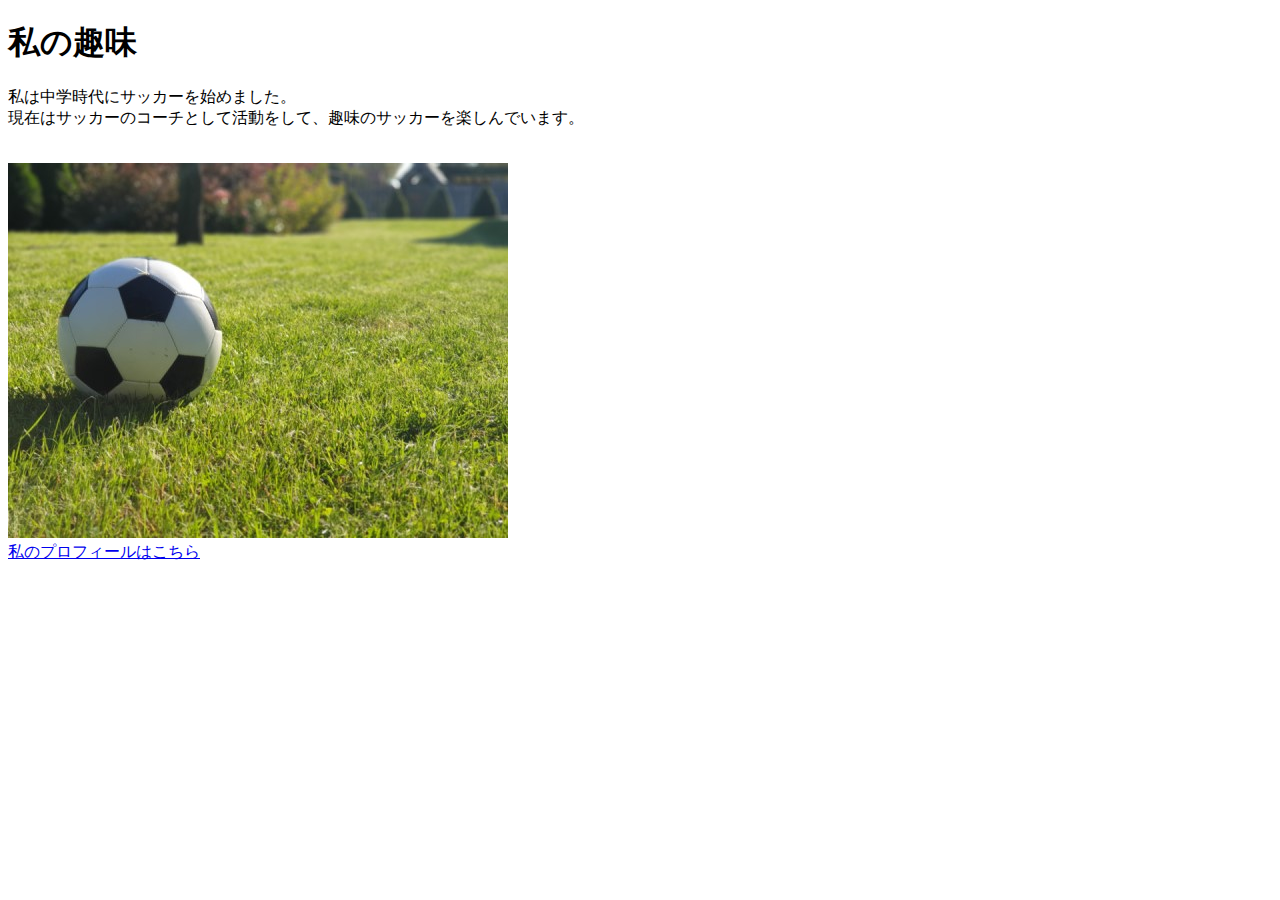
<file: kadai_005/html/index.html>
<!DOCTYPE html>
<html>
  <head>
    <meta charset="utf-8">
    <meta name="description" content="このページは５章の課題です">
    <title>５章課題</title>
  </head>
   <body>
    <h1>私の趣味</h1>
    
    <p>私は中学時代にサッカーを始めました。<br>現在はサッカーのコーチとして活動をして、趣味のサッカーを楽しんでいます。</p>
    <br>
    <img src="../images/sample.jpg" alt="写真">
  </body>
  <footer><a href="https://twitter.com/samuraijuku">私のプロフィールはこちら</a></footer>
</html>
</file>
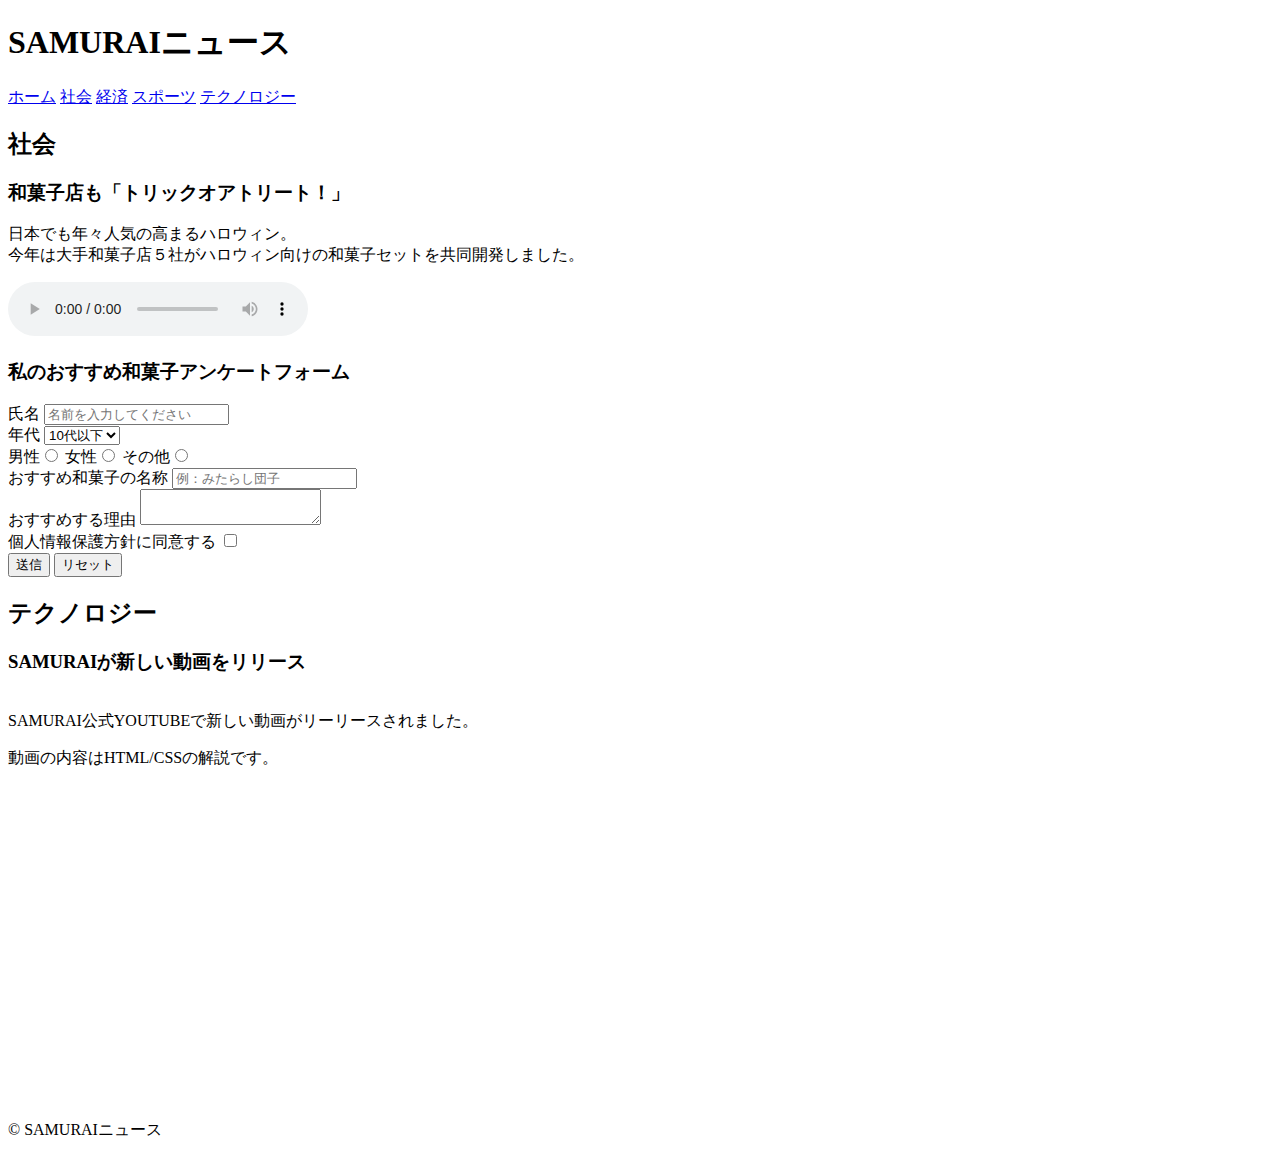
<file: kadai_008/kadai_008.html>
<!DOCTYPE html>
<html>
  <head>
   <meta charset="utf-8">
   <meta name="description" content="このページは８章の課題です">
   <title>８章課題</title>
  </head>
   <body>
    <header>
      <h1>SAMURAIニュース</h1>
      <nav>
        <a href="https://www.sejuku.net/?_gl=1*1fdy47t*_ga*MjAyMDM0OTY1LjE3MDk1NDAxOTg.*_ga_8Y6TNFRTP7*MTcxMjk4NDExNi44Mi4xLjE3MTI5ODUxNDYuNTkuMC4w">ホーム</a>
        <a href="https://www.sejuku.net/?_gl=1*1pc2ayr*_ga*MjAyMDM0OTY1LjE3MDk1NDAxOTg.*_ga_8Y6TNFRTP7*MTcxMjk4NDExNi44Mi4xLjE3MTI5ODUxNDYuNTkuMC4w">社会</a>
        <a href="https://www.sejuku.net/?_gl=1*1ad7ttc*_ga*MjAyMDM0OTY1LjE3MDk1NDAxOTg.*_ga_8Y6TNFRTP7*MTcxMjk4NDExNi44Mi4xLjE3MTI5ODUxNDYuNTkuMC4w">経済</a>
        <a href="https://www.sejuku.net/?_gl=1*1vrwkfe*_ga*MjAyMDM0OTY1LjE3MDk1NDAxOTg.*_ga_8Y6TNFRTP7*MTcxMjk4NDExNi44Mi4xLjE3MTI5ODUxNDYuNTkuMC4w">スポーツ</a>
        <a href="https://www.sejuku.net/?_gl=1*1vrwkfe*_ga*MjAyMDM0OTY1LjE3MDk1NDAxOTg.*_ga_8Y6TNFRTP7*MTcxMjk4NDExNi44Mi4xLjE3MTI5ODUxNDYuNTkuMC4w">テクノロジー</a>
      </nav>
    </header>
    <main>
    <article>
     <section>
      <h2>社会</h2>
      <h3>和菓子店も「トリックオアトリート！」</h3>
      <p>日本でも年々人気の高まるハロウィン。<br>今年は大手和菓子店５社がハロウィン向けの和菓子セットを共同開発しました。</p>
      <audio src="c:\Users\樽見藍\Downloads\ichi.mp3" controls></audio>
     </section>
      <h3>私のおすすめ和菓子アンケートフォーム</h3>
      <form>
        <section>
        <label>氏名</label>
        <input type="text" placeholder="名前を入力してください">
        <br>
        <label>年代</label>
        <select>
        <option>10代以下</option>
          <option>20代</option>
          <option>30代</option>
          <option>40代以上</option>
        </select>
        <br>
        <label>男性</label><input type="radio" name="gender">
        <label>女性</label><input type="radio" name="gender">
        <label>その他</label><input type="radio" name="gender">
        <br>
        <label>おすすめ和菓子の名称</label>
        <input type="text" placeholder="例：みたらし団子">
        <br>
        <label>おすすめする理由</label>
        <textarea></textarea>
        <br>
        <label>個人情報保護方針に同意する</label>
        <input type="checkbox">
        <br>
        <input type="submit" value="送信">
        <input type="reset" value="リセット">
        </section>
     </form>
   <section>
    <h2>テクノロジー</h2>
    <h3>SAMURAIが新しい動画をリリース</h3>
    <br>SAMURAI公式YOUTUBEで新しい動画がリーリースされました。
    <p>動画の内容はHTML/CSSの解説です。</p>
    <iframe width="560" height="315" src="https://www.youtube.com/embed/2JLiGSUohEo?si=X6Um4-HN067hW__9" title="YouTube video player" frameborder="0" allow="accelerometer; autoplay; clipboard-write; encrypted-media; gyroscope; picture-in-picture; web-share" referrerpolicy="strict-origin-when-cross-origin" allowfullscreen></iframe>
   </section>
  </article>
  </main>
   <footer>
   <p>&copy; SAMURAIニュース</p>
   </footer>
  </body>
</html>
</file>
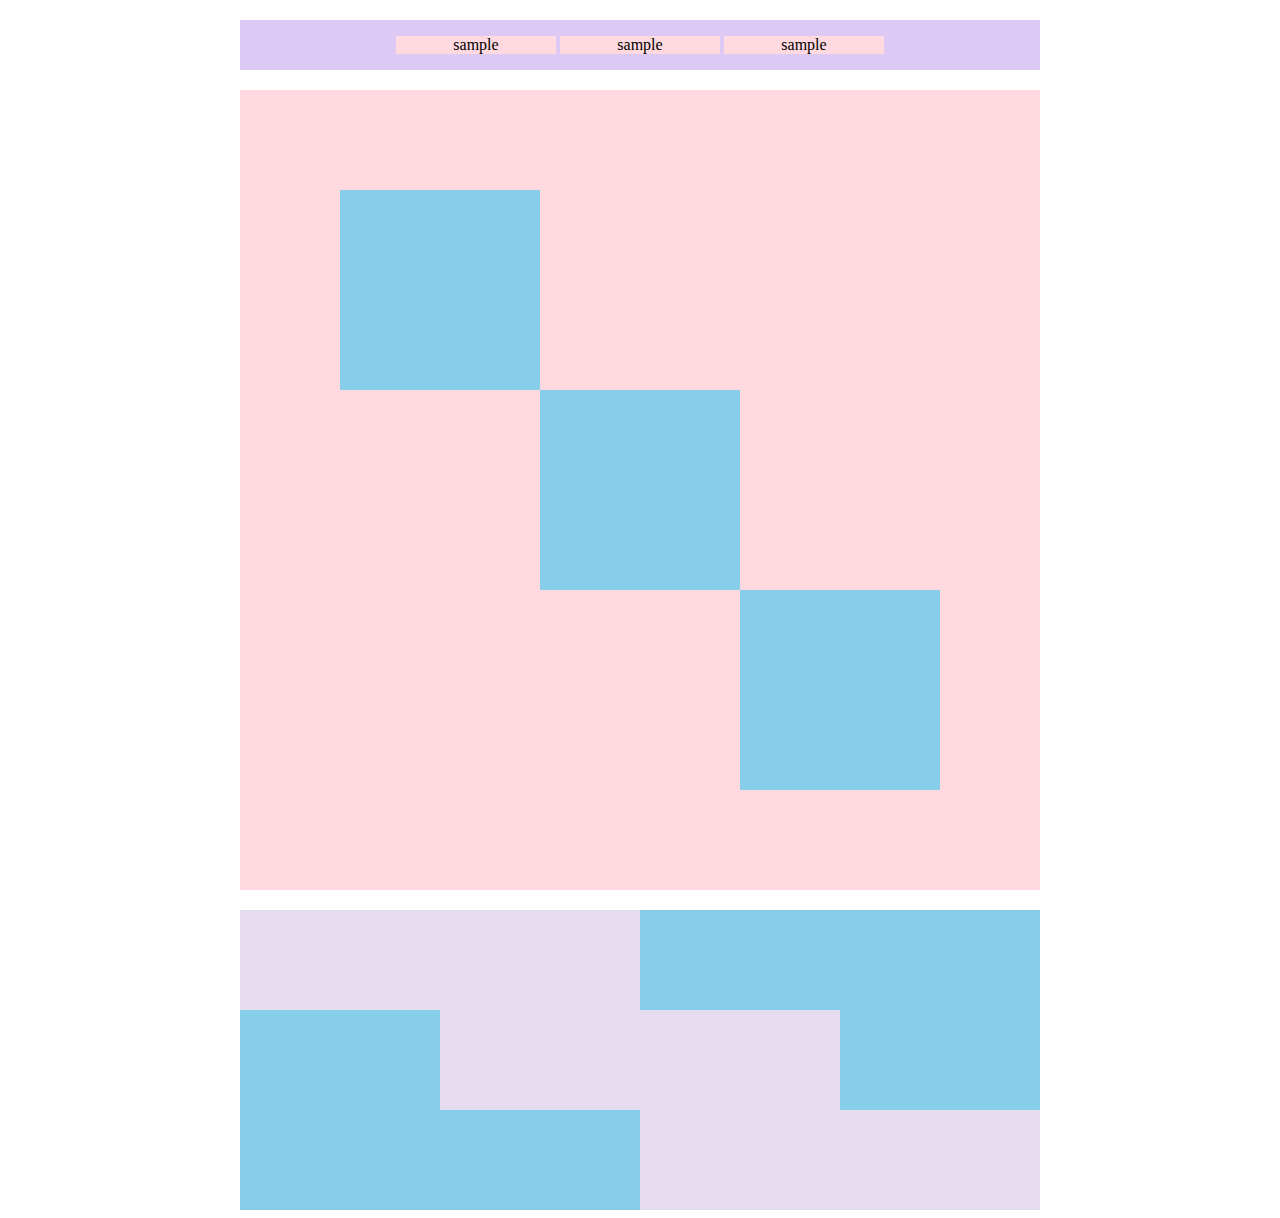
<file: kadai_018/kadai-018.html>
<!DOCTYPE html>
<html lang="ja">
<head>
    <meta charset="UTF-8">
    <meta name="description" content="このページは18章の課題です。">
    <title>18章課題</title>
    <link rel="stylesheet" href="style.css">
</head>
<body>
    <div id="top">
        <p class="top-child">sample</p>
        <p class="top-child">sample</p>
        <p class="top-child">sample</p>
    </div>
    <div id="middle">
        <div id="middle-child01"></div>
        <div id="middle-child02"></div>
        <div id="middle-child03"></div>
    </div>
    <div id="bottom">
        <div id="bottom-child01"></div>
        <div id="bottom-child02"></div>
        <div id="bottom-child03"></div>
    </div>
</body>
</html>
</file>
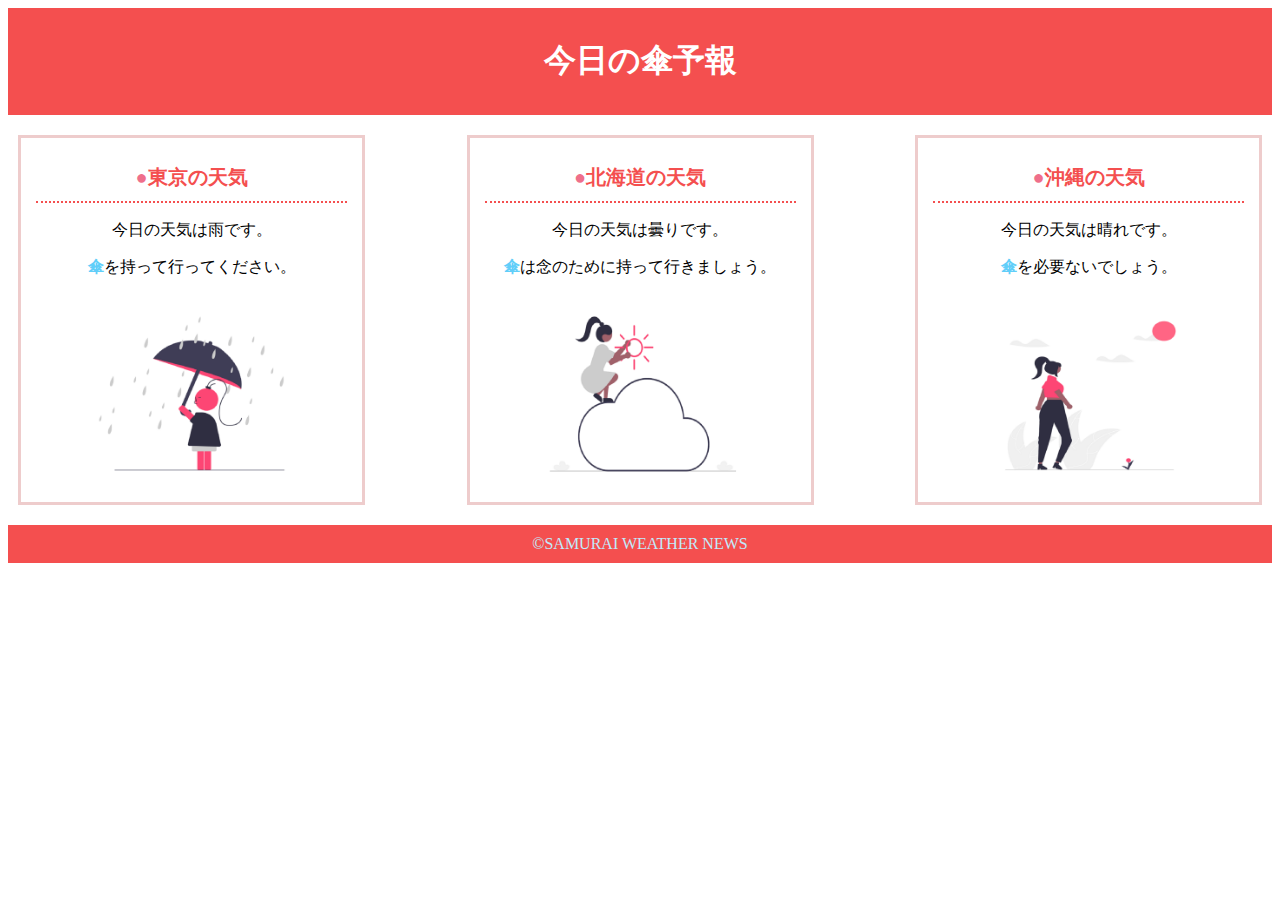
<file: kadai_022/kadai_022.html>
<!DOCTYPE html>
<html lang="ja">
  <head>
  <meta charset="UTF-8">
  <meta name="description" content="このページは22章の課題です。">
  <meta name="viewport" content="width=device-width, initial-scale=1.0">
  
  <title>22章課題</title> 
  <link rel="stylesheet" href="style.css">
  </head>
  
   <body>
   <header class="header">
    <h1>今日の傘予報</h1>
  <p></p>
    </header>
  
  <main>
    <div id="parent" class="flex-container">
  
    <div class="contents">
  <h2>東京の天気</h2>
  <p>今日の天気は雨です。</p>
  <p><span class="umbrella">傘</span>を持って行ってください。</p>
  <img src="images/rainy.png" alt="雨の画像">
    </div>
    
    <div class="contents">
  <h2>北海道の天気</h2>
  <p>今日の天気は曇りです。</p>
  <p><span class="umbrella">傘</span>は念のために持って行きましょう。</p>
  <img src="images/cloudy.png" alt="雲の画像">
    </div>
    
    <div class="contents">
  <h2>沖縄の天気</h2>
  <p>今日の天気は晴れです。</p>
  <p><span class="umbrella">傘</span>を必要ないでしょう。</p>
  <img src="images/sunny.png" alt="晴れの画像">
    </div>
  </div>



  </main>
  
  

<footer>
  <a href="">&copy;SAMURAI WEATHER NEWS</a>
</footer>
 </body> 
</html>
</file>
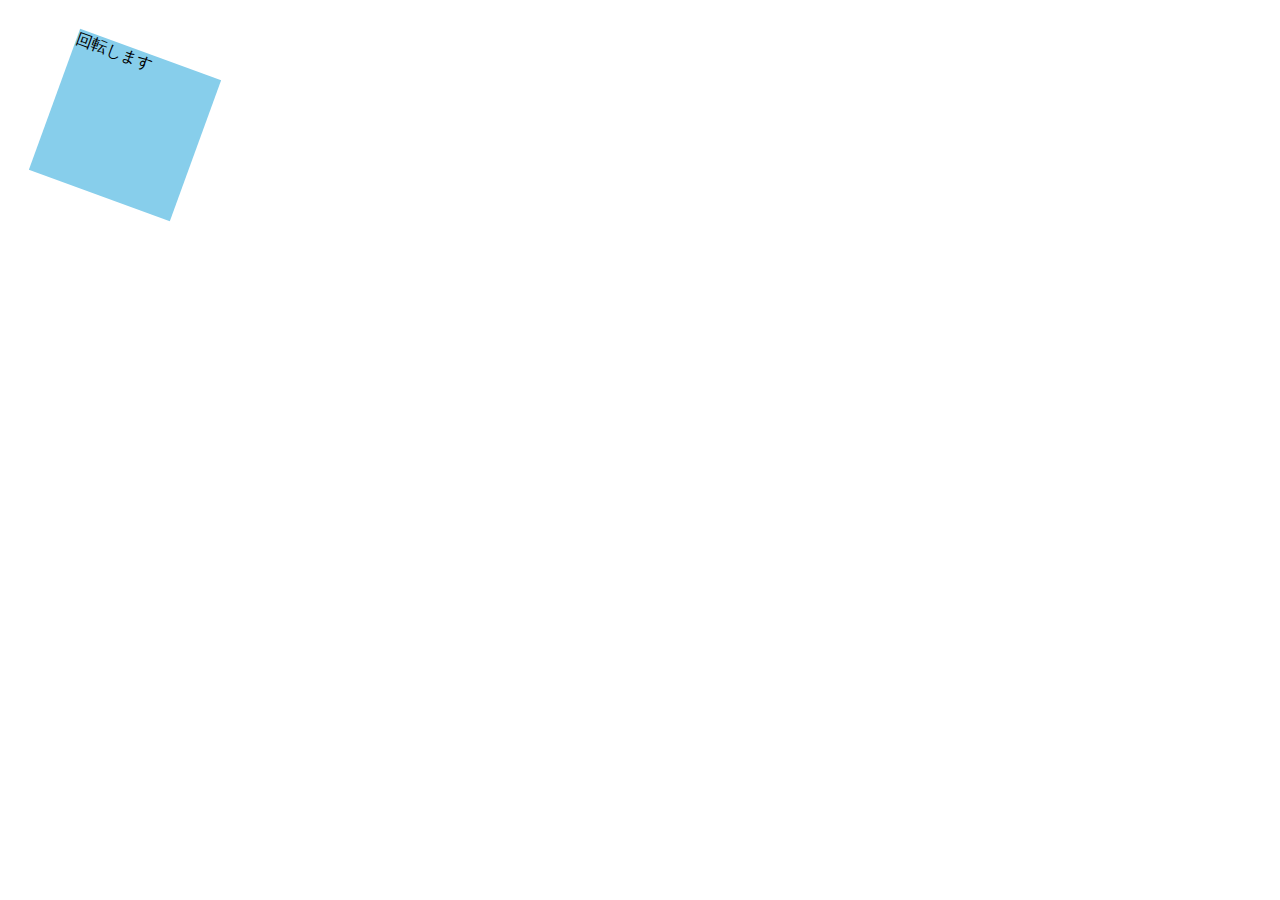
<file: kadai_mdn_css/mdn.html>
<!DOCTYPE html>

<head>
  <style>
    div{
      position:absolute;
      left: 50px;
      top: 50px;
      width: 150px;
      height: 150px;
      background-color: skyblue;
      transform: rotate(20deg); /*20度回転*/
    }
  </style>
</head>

<body>
  <div>
    回転します
  </div>
</body>
</html>
</file>
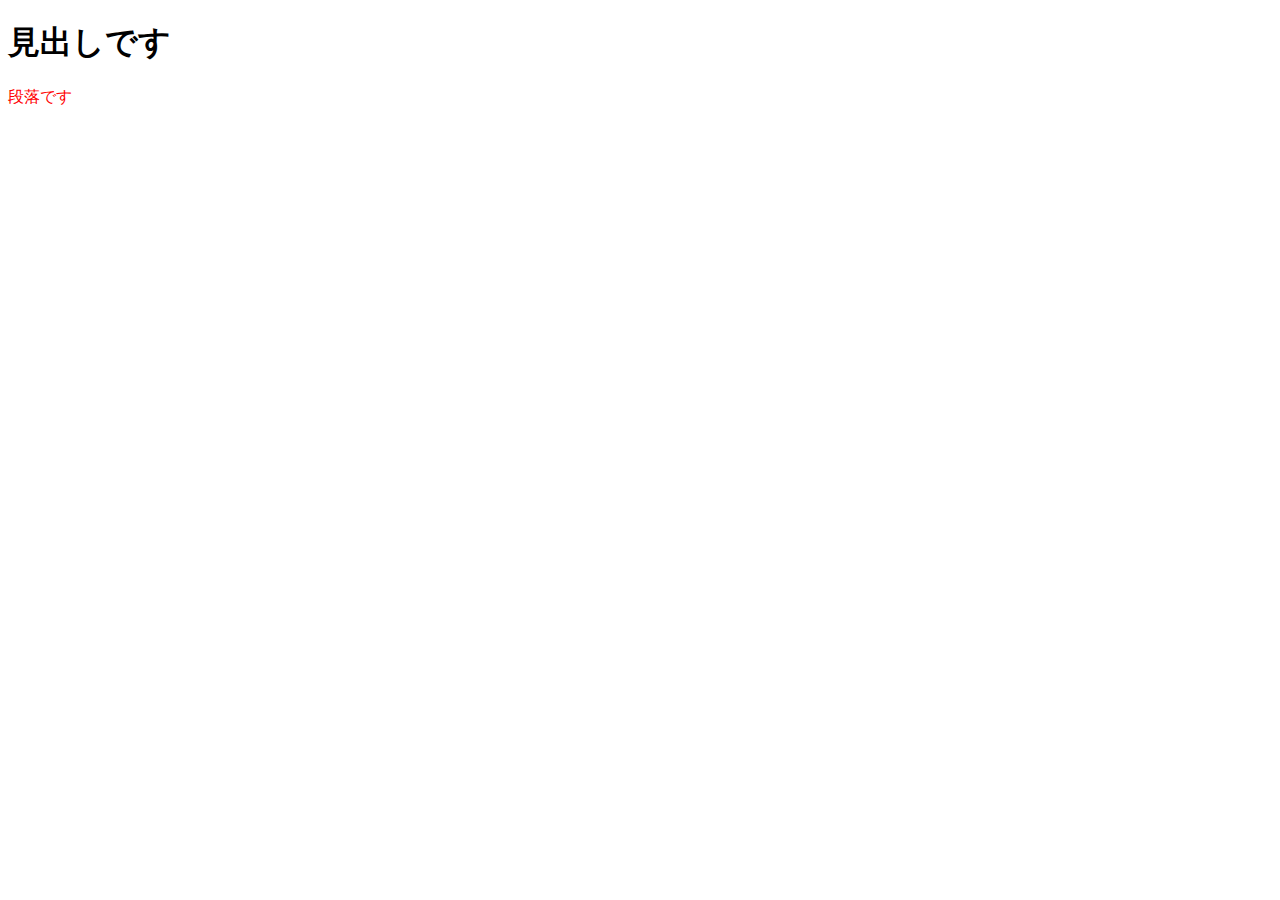
<file: kadai_008/HTML_CSS/read-stylesheet.html>
<!DOCTYPE html>
<html>
  <head>
    <title>タイトルです</title>
    <meta name="description" content="説明文です">
    <meta charset="utf-8">
    <!-- 以下の１行で外部のCSSファイルを読み込みます -->
    <link rel="stylesheet" href="read-stylesheet.css"
  </head>
 <body>
  <h1>見出しです</h1>
  <p>段落です</p>
 </body> 
</html>
</file>
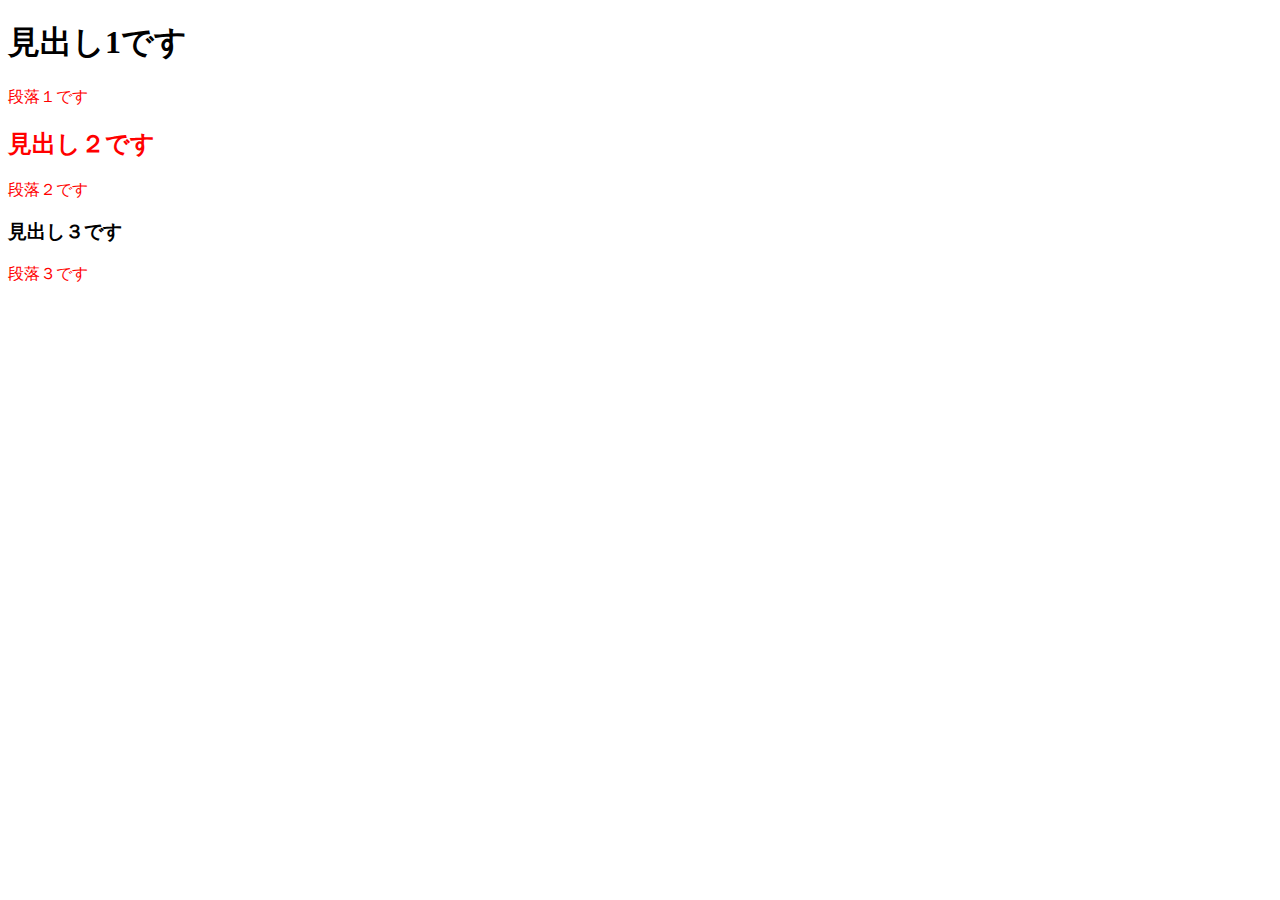
<file: kadai_008/HTML_CSS/selector-elements.html>
<!DOCTYPE html>
 <head>
  <title>タイトルです</title>
  <meta name="description" content="説明文です">
  <meta charset="utf-8">
  <link rel="stylesheet" href="selector-elements.css">
</head>
<body>
  <h1 id "first-heading">見出し1です</h1>
  <p>段落１です</p>
  <h2 class="text-red">見出し２です</h2>
  <p>段落２です</p>
  <h3>見出し３です</h3>
  <p>段落３です</p>
 </body> 
</html>
</file>
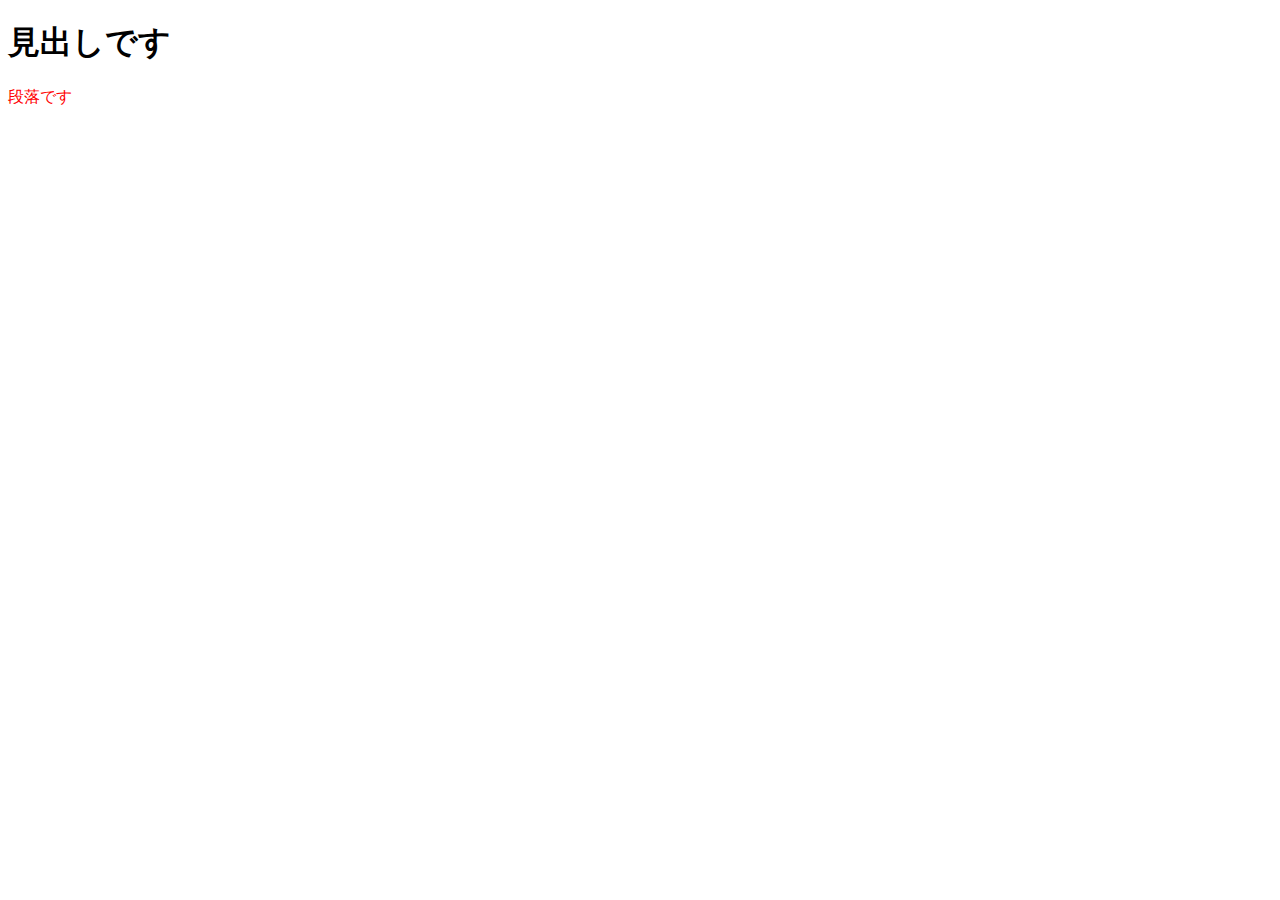
<file: kadai_008/HTML_CSS/style-attribute.html>
<!DOCTYPE html>
<html>
  <head>
    <title>タイトルです</title>
    <meta name="description" content="説明文です">
  </head>
<body>
  <h1>見出しです</h1>
<!-- 以下のように、見た目を変えたいHTMLタグの中に直接CSSを書きます-->
<p style="color: red;">段落です</p>
</body>
</html>
</file>
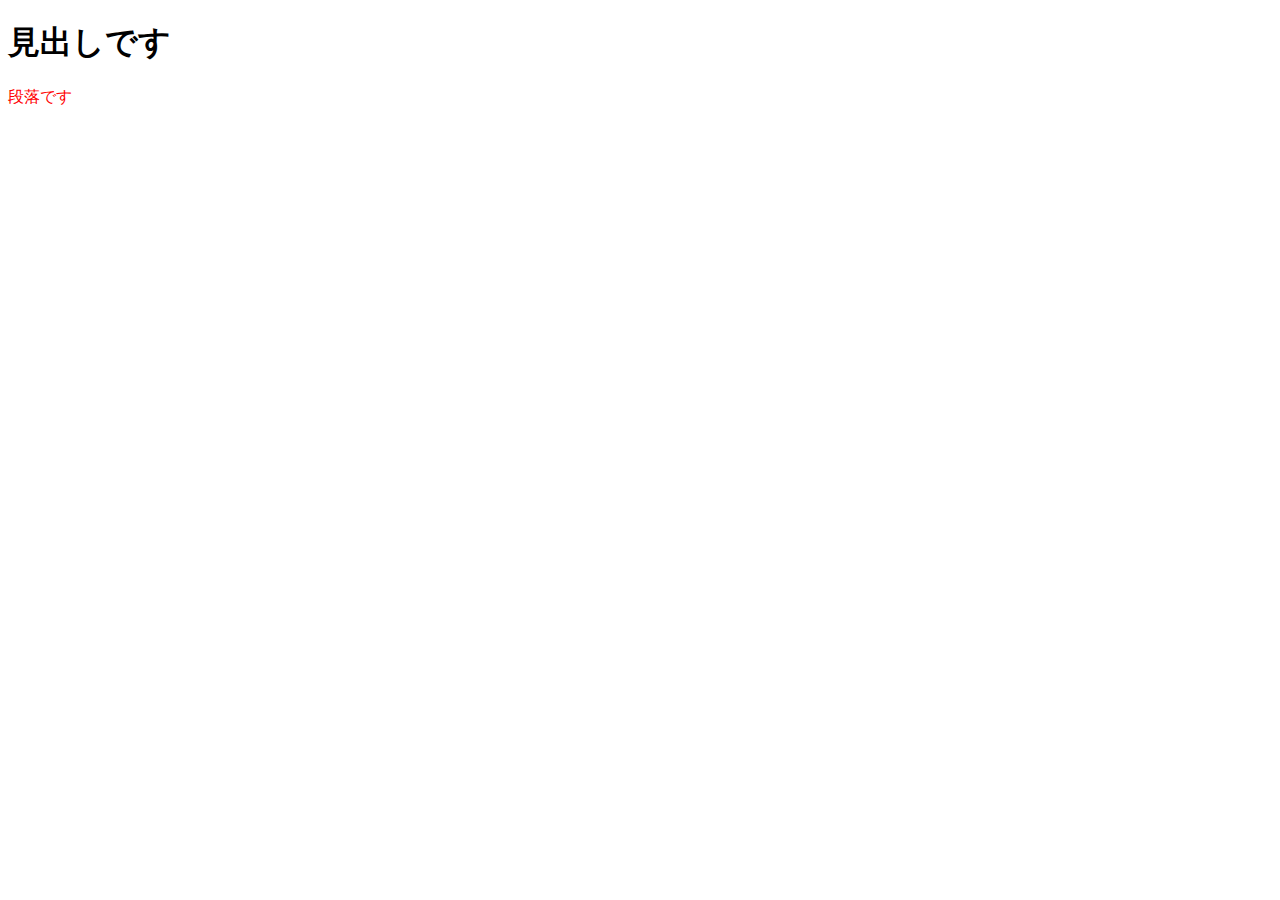
<file: kadai_008/HTML_CSS/style-tag.html>
<!DOCTYPE html>
<html>
  <title>タイトルです</title>
  <meta name="description" content="説明文です">
  <meta charset="utf-8">
  <!-- 以下のstyleタグの中に書いたcssがこのページに適用されます-->
  <style>
    p{
      color: red;
    }
  </style>
  </head>
    <body>
      <h1>見出しです</h1>
      <p>段落です</p>
    </body>
  </html>
</file>
<file: kadai_018/style.css>
/* div要素（id名「top」）に対する装飾 */
#top {
  width: 800px;
  margin: 20px auto;
  background-color: #dcc9f4;
  text-align: center;
}

/* p要素（class名「top-child」）に対する装飾 */
.top-child {
  display: inline-block;
  width: 20%;
  background-color: #ffd9df;
}

/* div要素（id名「middle」）に対する装飾 */
#middle {
  width: 800px;
  height: 800px;
  margin: 20px auto;
  background-color: #ffd9df;
  position: relative;
}

/* 共通の装飾 */
#middle-child01, #middle-child02, #middle-child03 {
  width: 200px;
  height: 200px;
  background-color: #87ceeb;
  position: absolute;
}

/* div要素（id名「middle-child01」）の位置 */
#middle-child01 {
  top: 100px;
  left: 100px;
}

/* div要素（id名「middle-child02」）の位置 */
#middle-child02 {
  top: 300px;
  left: 300px;
}

/* div要素（id名「middle-child03」）の位置 */
#middle-child03 {
  top: 500px;
  left: 500px;
}

/* div要素（id名「bottom」）に対する装飾 */
#bottom {
  width: 800px;
  height: 300px;
  background-color: #87ceeb;
  margin: 0 auto;
}

/* div要素（id名「bottom-child01」「bottom-child02」「bottom-child03」）に対する共通の装飾 */
#bottom-child01, #bottom-child02, #bottom-child03 {
  width: 400px;
  height: 100px;
  background-color: #e5dcf0;
  position: relative;
}

/* div要素（id名「bottom-child02」）の位置 */
#bottom-child02 {
  left: 200px; /* 本来の表示場所から左に200pxずらす */
}

/* div要素（id名「bottom-child03」）の位置 */
#bottom-child03 {
  left: 400px; /* 本来の表示場所から左に400pxずらす */
}
</file>
<file: kadai_022/style.css>
p{
  font-size: 20px;
}

body{
  padding-bottom: 20px;
}

header{
  background-color: rgb(244, 79, 79);
  padding: 10px 0;
  text-align:center;
  color: white;
}

h1{
  color:rgb(255, 255, 255);
}

main{
  padding: 10px;
}

#parent{
  display: flex;
  justify-content: space-between;
  width: 100%;
}

.contents{
 flex-basis: 25%;
 border: 3px solid rgb(238, 204, 204);
 padding: 10px 15px;
 margin: 10px 0;
 text-align: center;
}


h2{
  font-size: 20px;
}

/* 類似要素で赤い点を追加 */
h2::before {
  content:"●";
  color: rgb(239, 111, 139);
}

p{
  font-size: 16px;
}
.umbrella{
  font-weight:bold;
  color: rgb(97, 206, 249);
}

@media screen and (max-width: 768px) {
#parent {
  flex-direction: column;
}

.contents img {
  width: 100%; /* 画面いっぱいに広げる */
  margin: 10px 0;
}

  h2 {
  font-size: 30px;
}


p{
  font-size: 25px;
}

.contents:not(:first-child)p {  
  font-weight: bold;
  color:rgb(97, 206, 249);
}
}

.contents img {
  width: 70%;
  margin: 10px 0;
}

footer{
  background-color: rgb(244, 79, 79);
  padding: 10px 0;
  text-align:center;
  color: white;
}

footer a {
  color: rgb(255, 255, 255);
  text-decoration: none;
}

footer a:hover{
  color: rgb(255, 178, 168);
}

footer a:visited{
  color: rgb(193, 234, 251);
}

.contents h2,
.contents h1 {
  border-bottom: 2px dotted; 
 color: rgb(244, 79, 79);
  padding-bottom: 10px;
}
</file>
<file: kadai_008/HTML_CSS/read-stylesheet.css>
P {
  color:red;
 }
</file>
<file: kadai_008/HTML_CSS/selector-elements.css>
p,#first-heading,.text-red{
  color: red;
}
</file>
